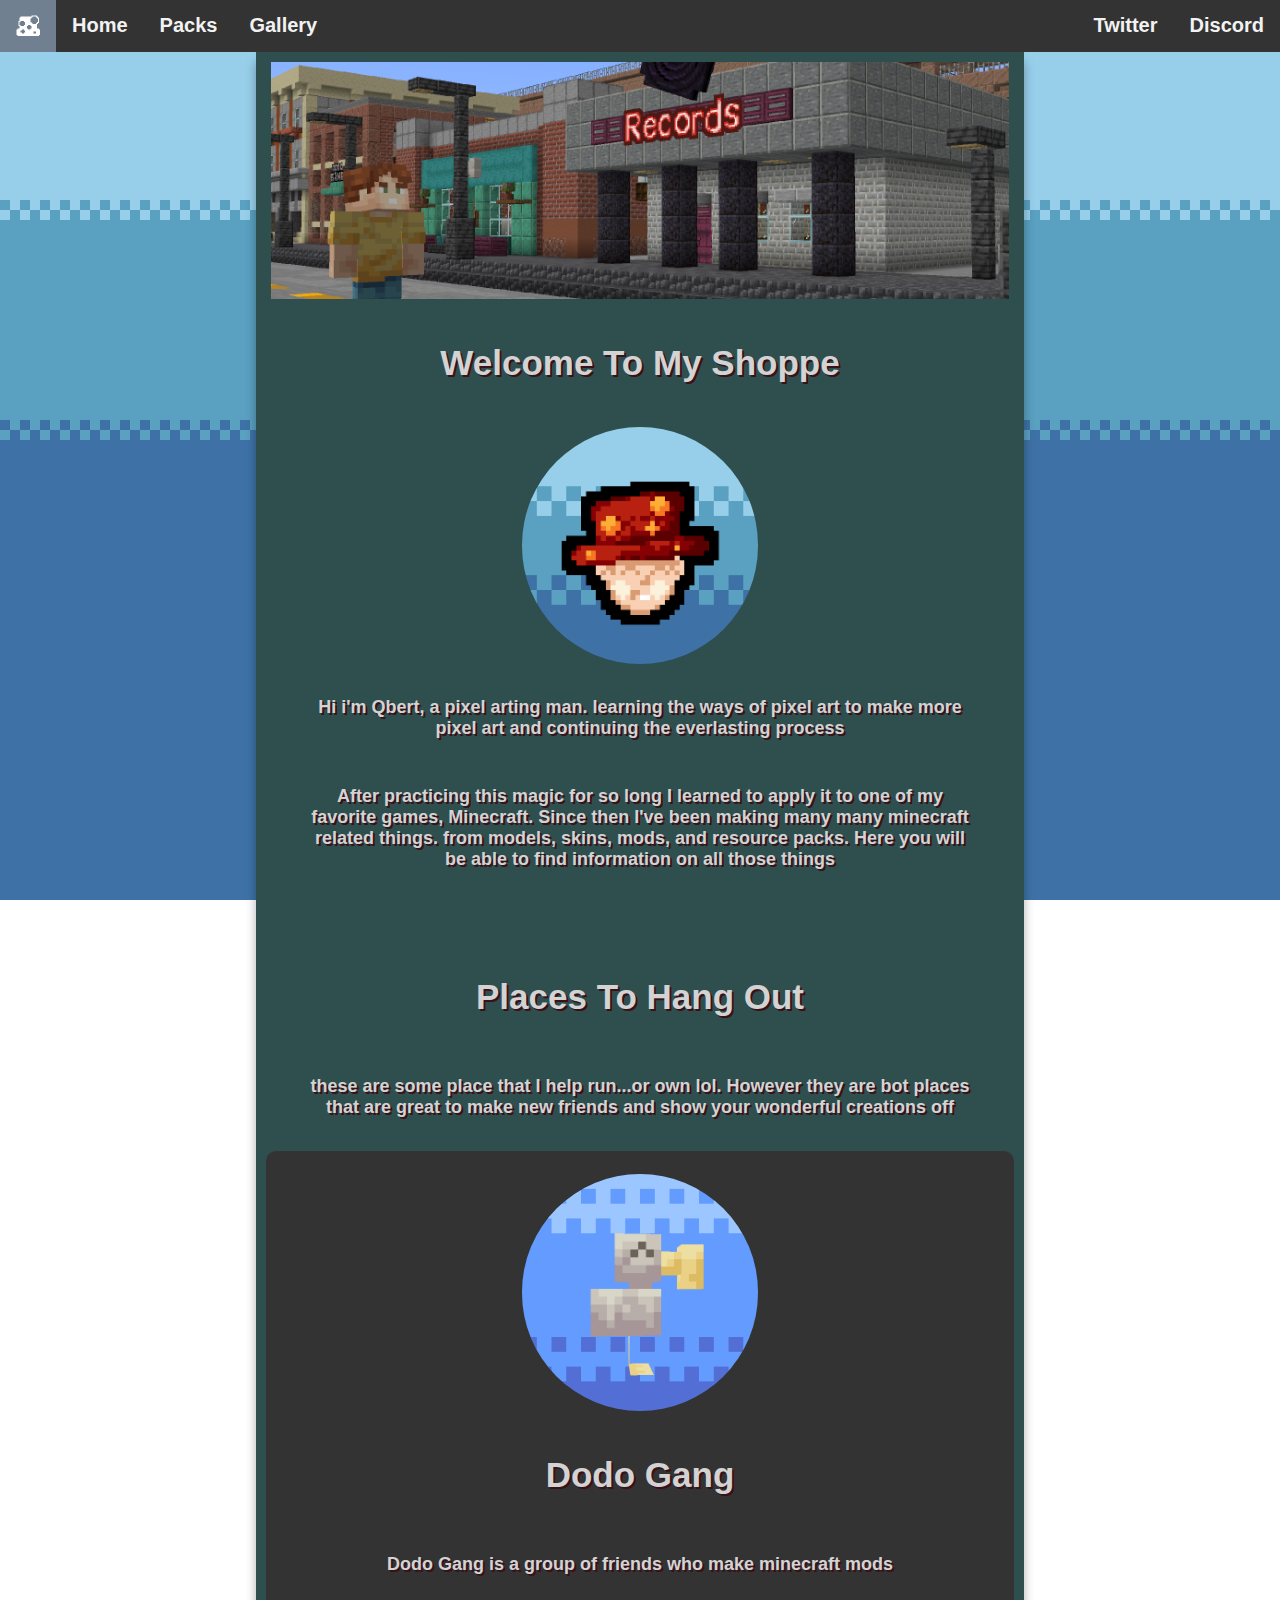
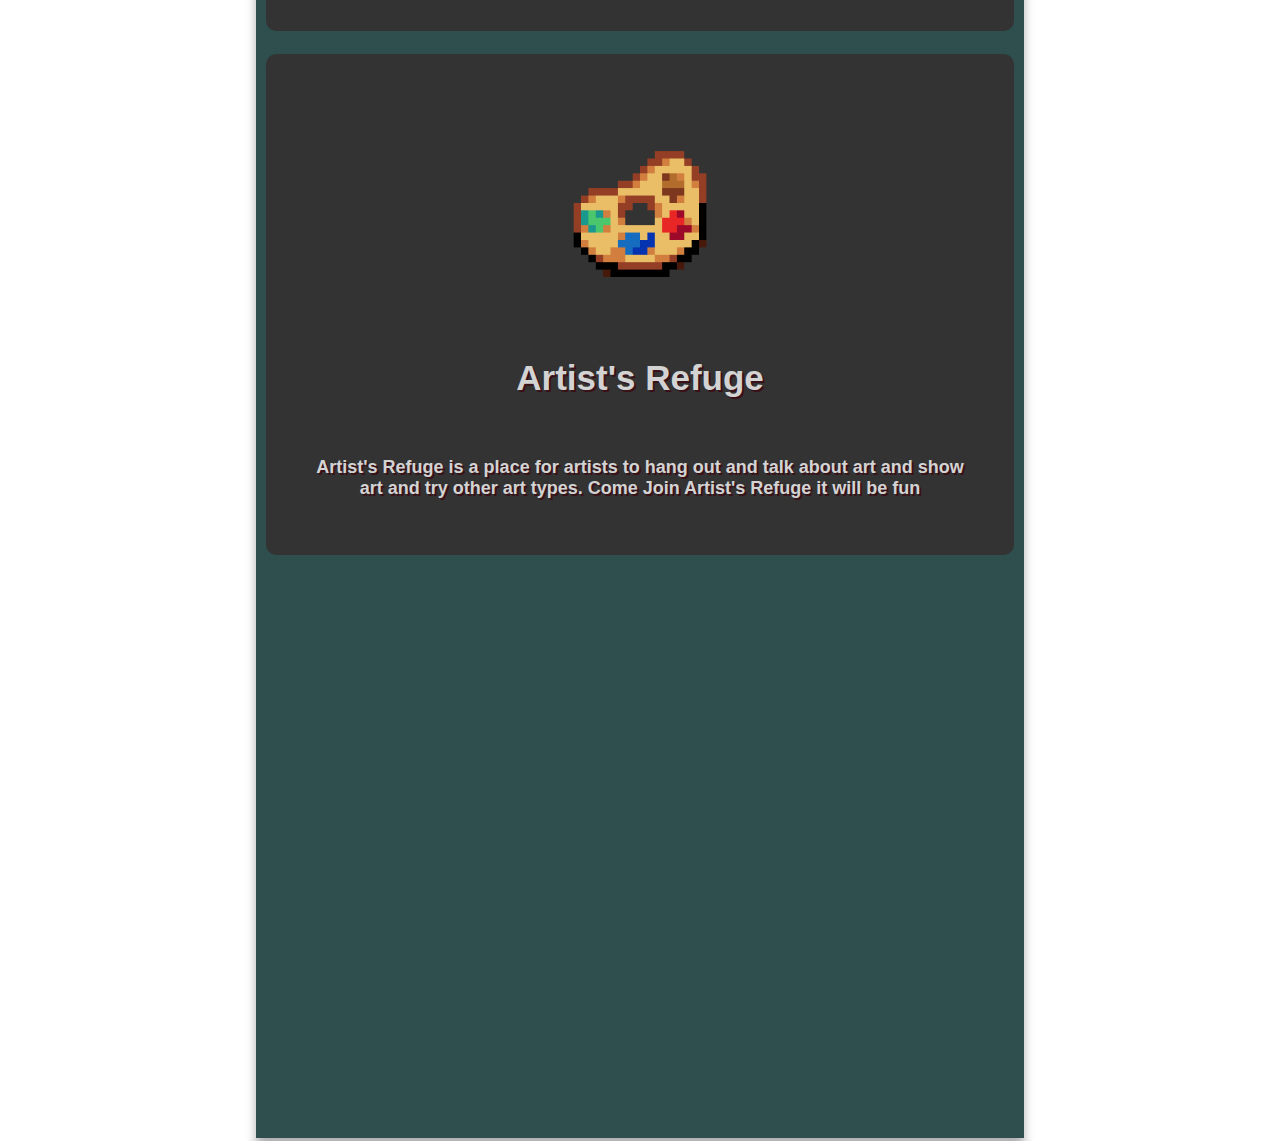
<file: index.html>
<!DOCTYPE html>
<html lang="en">
<head>
<title>Qbert's Shoppe</title>
<link rel = "stylesheet" href="styles.css">
    <link rel="icon" href="assets/icons/haticon.png">
    <meta property="og:type" content="website">
    <meta property="og:title" content="Qbert's Shoppe" />
    <meta property="og:description" content="Things to see, and things to download" />
    <meta property="og:url" content="https://youtu.be/dQw4w9WgXcQ" />
    <meta property="og:image" content="images/template/dodo_icon.png" />
    <link rel="stylesheet" href="https://cdnjs.cloudflare.com/ajax/libs/font-awesome/4.7.0/css/font-awesome.min.css">
</head>
<body>
<div class="topnav">
  <a href="index.html"><img src="assets/icons/haticon.png" class="topnavimg" alt="Qbert Icon" href="index.html"></a>
  <a href="index.html">Home</a>
  <a href="packs.html">Packs</a>
  <a href="gallery.html">Gallery</a>  
  <a href="https://discord.gg/N59mxbyKHe" style="float:right" target="_blank">Discord</a>
  <a href="https://twitter.com/TheQbert" style="float:right" target="_blank">Twitter</a>

</div>

<div class="row">
  <div class="column side">
  </div>
  
  <div class="column middle">
        <img class="topimg"   src="assets/home/banner.png" alt="Qbert Icon">
      
    <h2>Welcome To My Shoppe</h2>
        <img class="topimg"   src="assets/home/new%20profile.png" style="border-radius:50%;" alt="Qbert Icon">

      <p>Hi i'm Qbert, a pixel arting man. learning the ways of pixel art to make more pixel art and continuing the everlasting process</p>

<p>After practicing this magic for so long I learned to apply it to one of my favorite games, Minecraft. Since then I've been making many many minecraft related things. from models, skins, mods, and resource packs. Here you will be able to find information on all those things</p>
    <p></p>
      
      
      <h2>Places To Hang Out</h2>
      <p>these are some place that I help run...or own lol. However they are bot places that are great to make new friends and show your wonderful creations off</p>
      <div style="border-radius: 0.8vw;background-color: #333;">
                       <a href="https://dodogang.net/" target="_blank">           
          <br>
                  <img class="topimg" src="assets/home/dodo_spin.gif" style="border-radius:50%;" alt="Qbert Icon" >
          <h2>Dodo Gang</h2>
          <p>Dodo Gang is a group of friends who make minecraft mods</p>
      </div>      
      <div style="border-radius: 0.8vw;background-color: #333;">
                                <a href="https://discord.gg/2Q9SGEd" target="_blank">
                  <img class="topimg"   src="assets/home/ArtistsRefugeIcon.gif" style="border-radius:50%;" alt="Qbert Icon">
          <h2>Artist's Refuge</h2>
          <p>Artist's Refuge is a place for artists to hang out and talk about art and show art and try other art types. Come Join Artist's Refuge it will be fun</p>
      </div>
<div class="row">
  <div class="leftcolumn">
    <p></p>
    <p></p>
    <p></p>
    <p></p>
    <p></p>
    <p></p>
    <p></p>
    <p></p>
    <p></p>
    <p></p>
  </div>

  <div class="column side">
  </div>
</div>
  
<div class="footer">
    </div>  
</body>
</html>
</file>
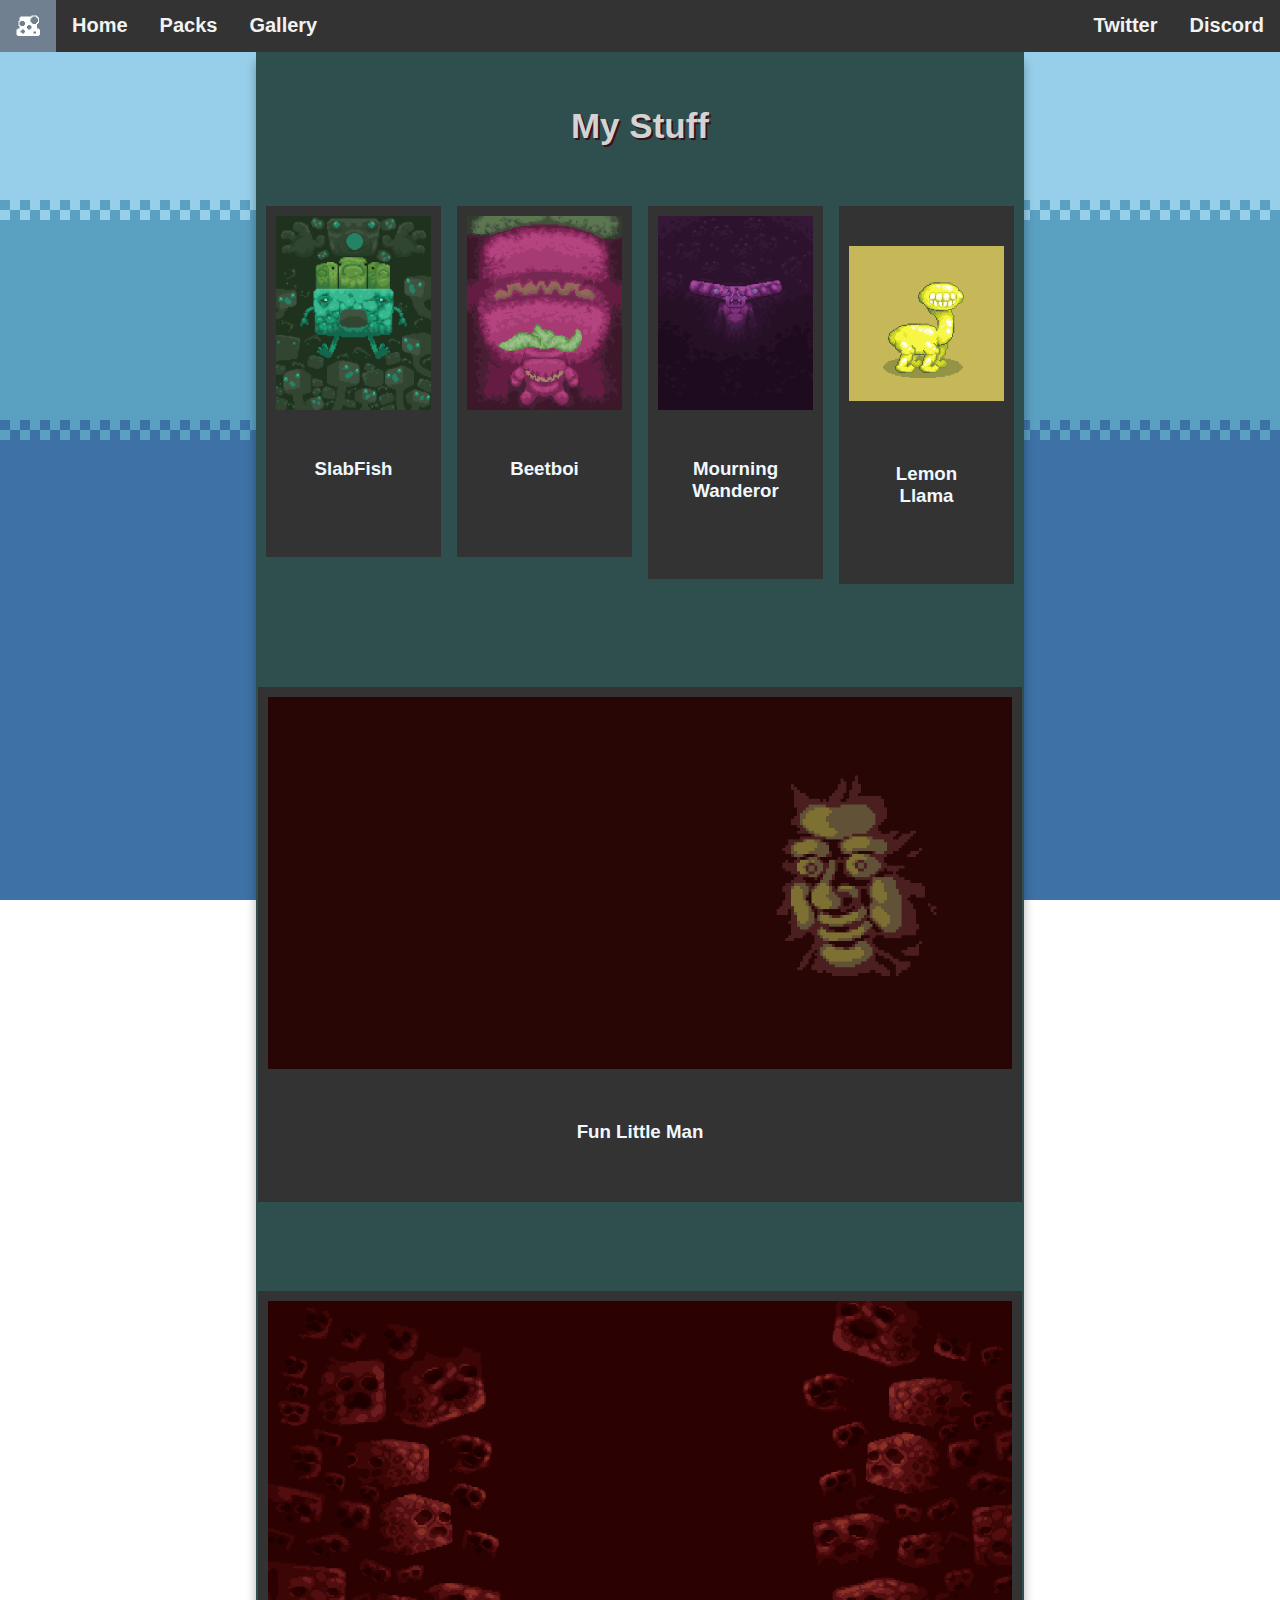
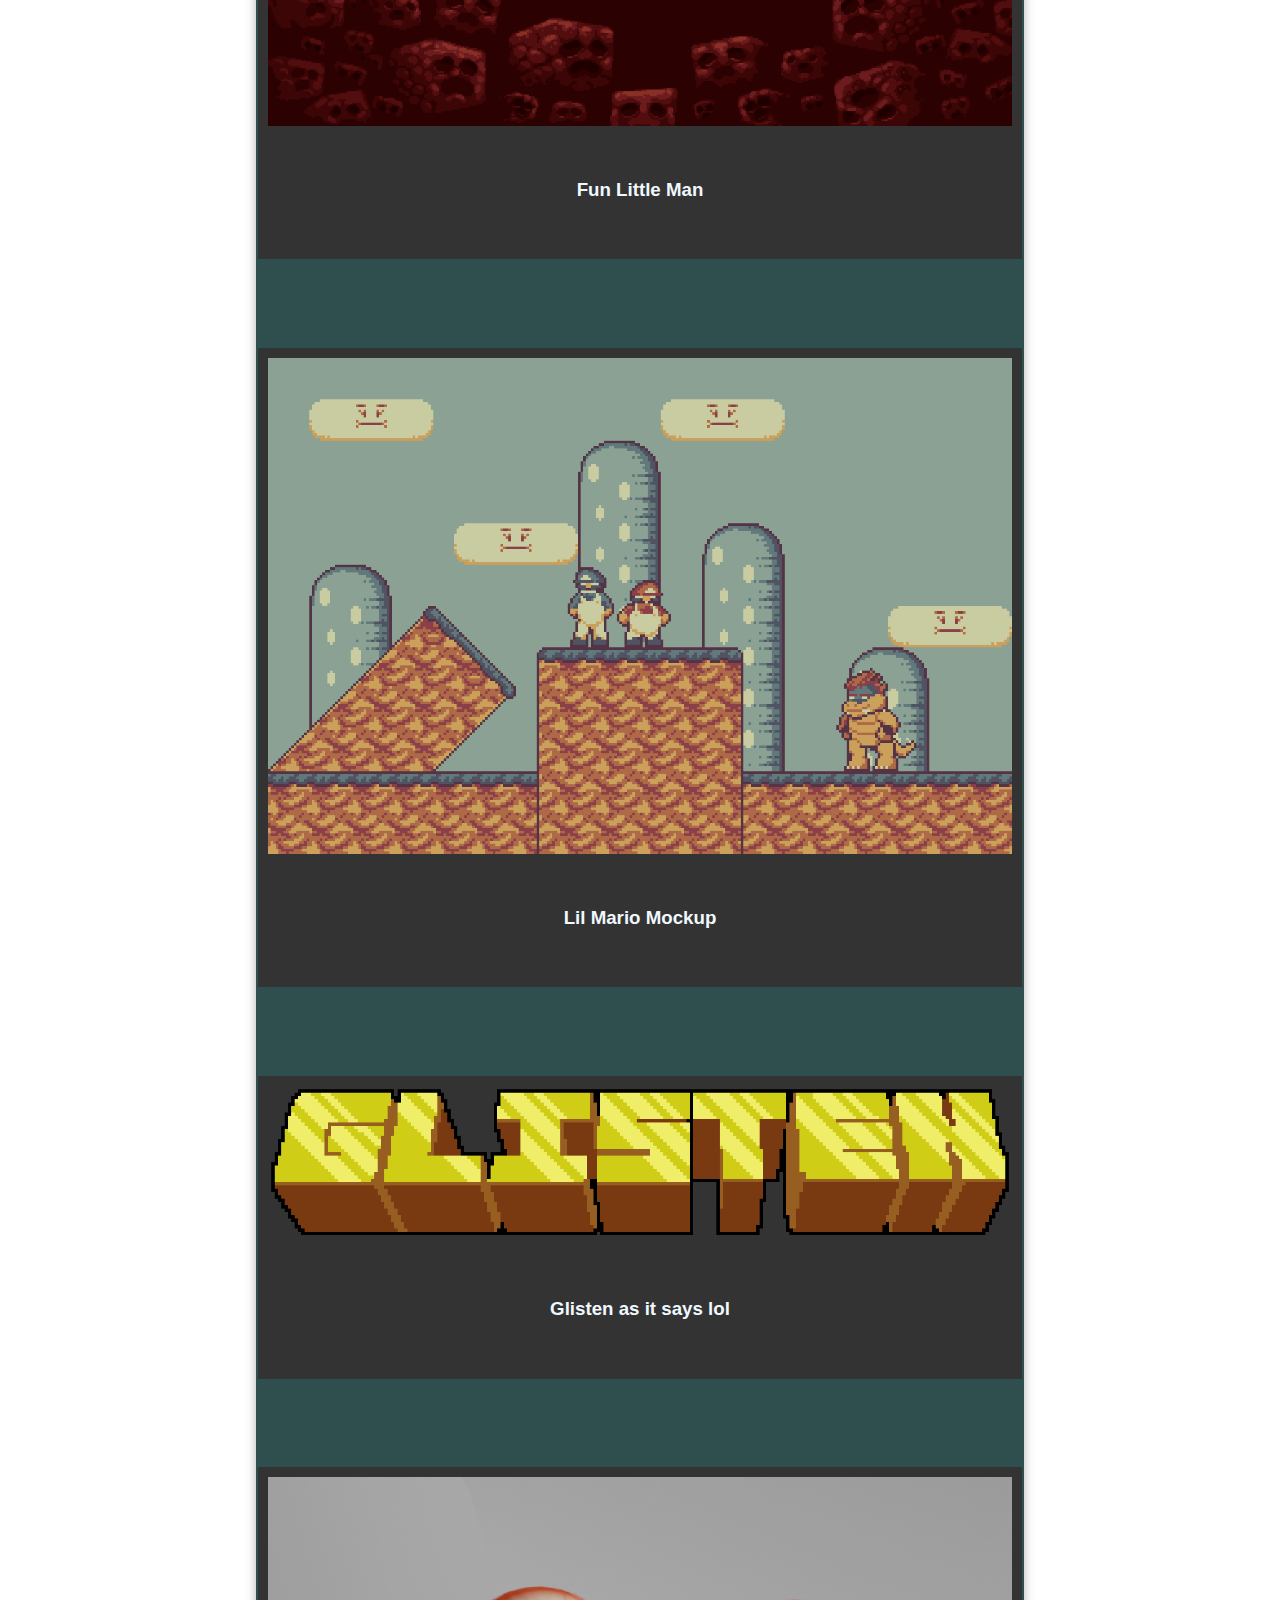
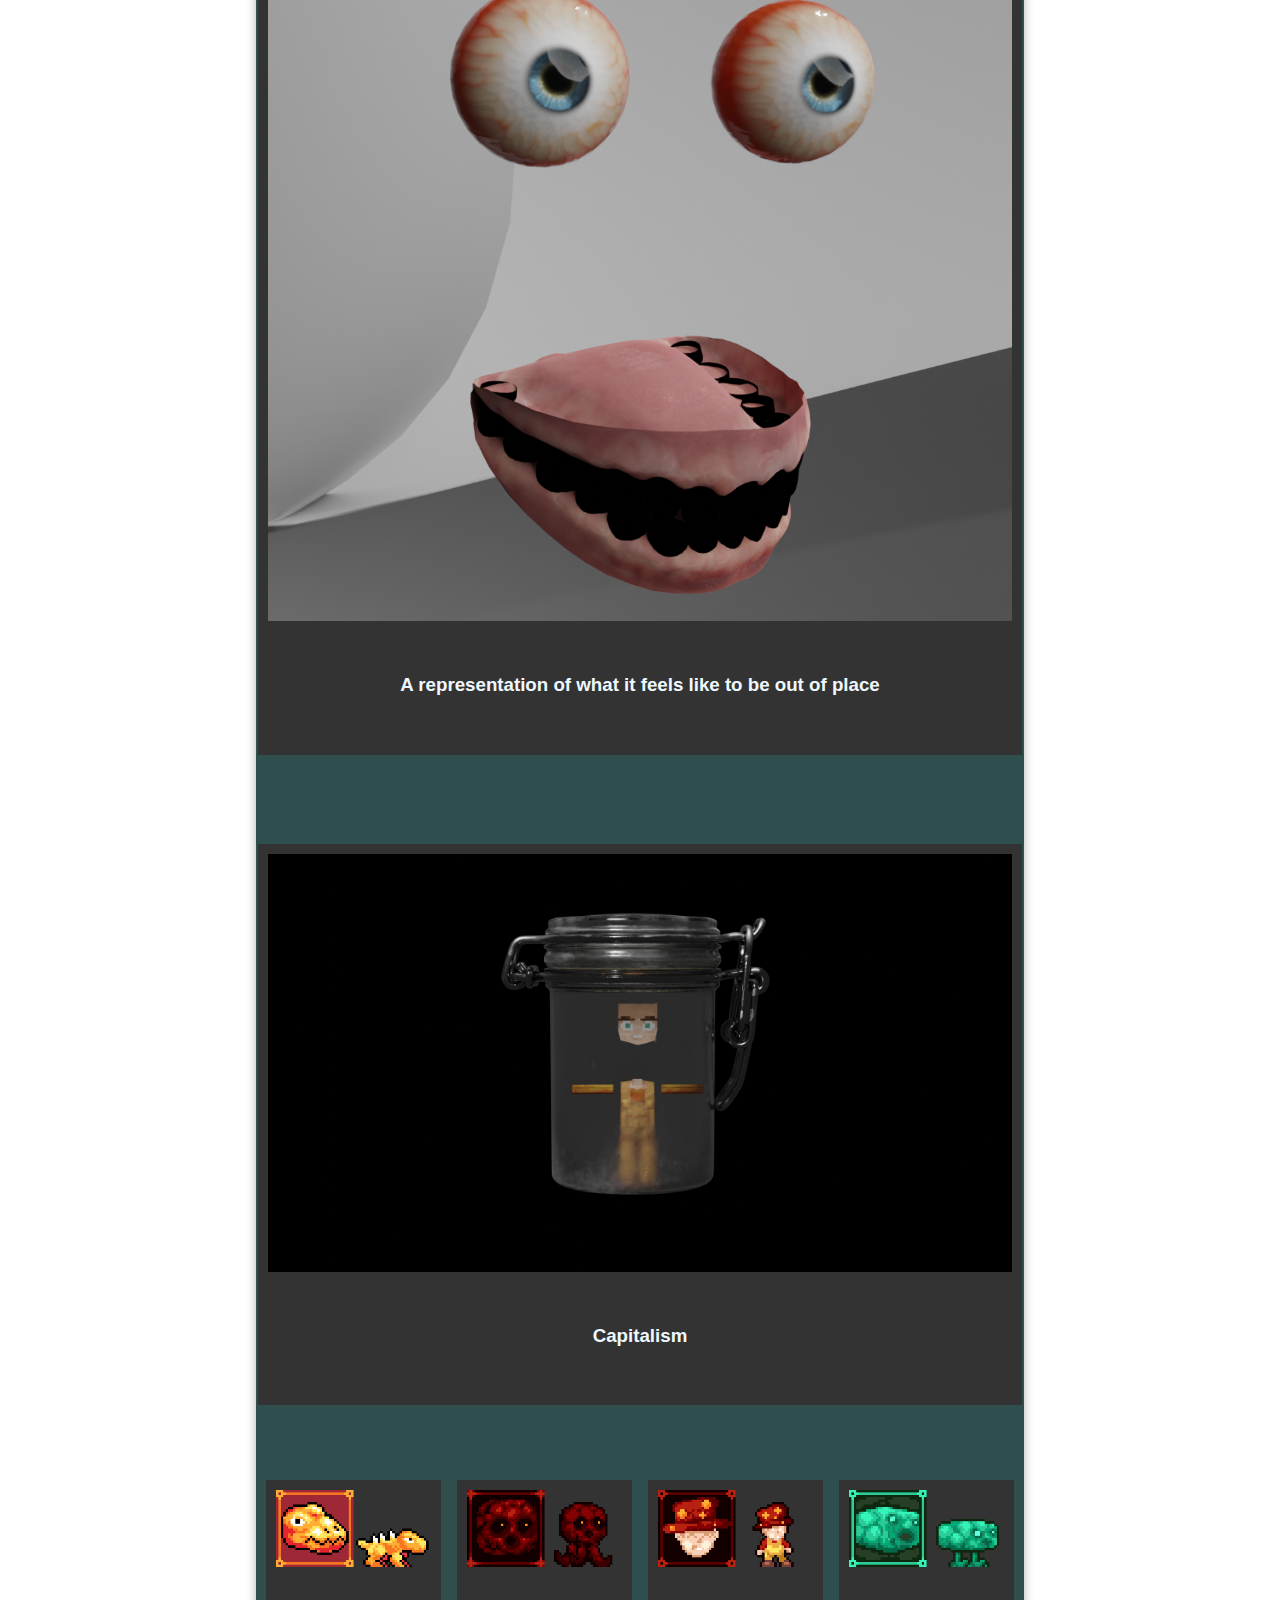
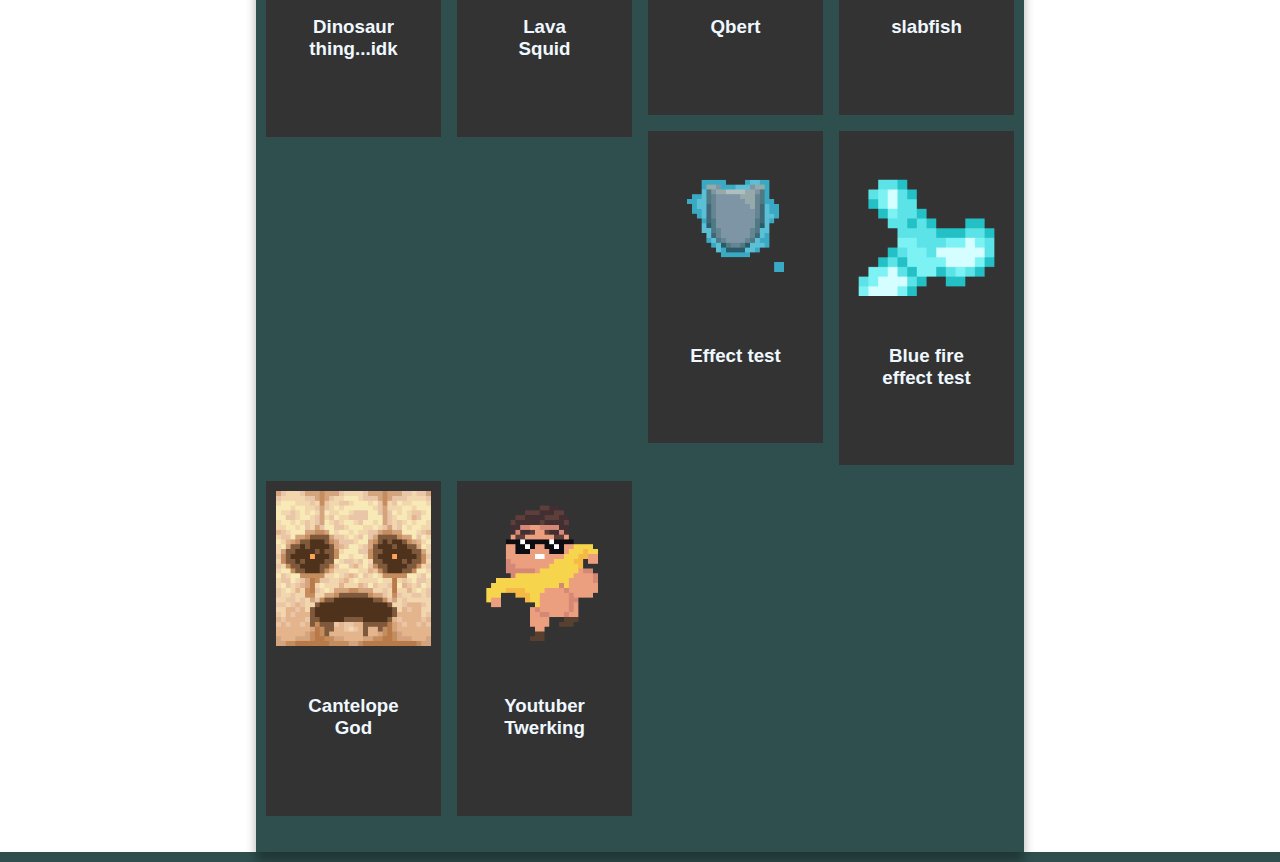
<file: gallery.html>
<!DOCTYPE html>
<html lang="en">
<head>
<title>Qbert's Shoppe</title>
<link rel = "stylesheet" href="styles.css">
    <link rel="icon" href="assets/icons/haticon.png">
    <meta property="og:type" content="website">
    <meta property="og:title" content="Qbert's Shoppe" />
    <meta property="og:description" content="Things to see, and things to download" />
    <meta property="og:url" content="https://youtu.be/dQw4w9WgXcQ" />
    <meta property="og:image" content="images/template/dodo_icon.png" />
    <link rel="stylesheet" href="https://cdnjs.cloudflare.com/ajax/libs/font-awesome/4.7.0/css/font-awesome.min.css">
</head>
<body>
<div class="topnav">
  <a href="index.html"><img src="assets/icons/haticon.png" class="topnavimg" alt="Qbert Icon" href="index.html"></a>
  <a href="index.html">Home</a>
  <a href="packs.html">Packs</a>
  <a href="gallery.html">Gallery</a>  
  <a href="https://discord.gg/N59mxbyKHe" style="float:right" target="_blank">Discord</a>
  <a href="https://twitter.com/TheQbert" style="float:right" target="_blank">Twitter</a>

</div>

<div class="row">
  <div class="column side">
  </div>
  
  <div class="column middle">
<h2>My Stuff</h2>
<div class="row">
  <div class="leftcolumn">
      <div class="grow">
    <div class="gcolumn">
    <div class="gcontent">
      <img src="assets/gallery/slabfishpromo.png" alt="Slabfish" style="width:100%" class="image">
      <h3>SlabFish</h3>
      <gp></gp>
    </div>
  </div>
    <div class="gcolumn">
    <div class="gcontent">
      <img src="assets/gallery/beetboi_promo.png" alt="Beetboi" style="width:100%" class="image">
      <h3>Beetboi</h3>
      <gp></gp>
    </div>
  </div>
    <div class="gcolumn">
    <div class="gcontent">
      <img src="assets/gallery/mourning_wanderorpromo.png" alt="Slabfish" style="width:100%" class="image">
      <h3>Mourning Wanderor</h3>
      <gp></gp>
    </div>
  </div>
    <div class="gcolumn">
    <div class="gcontent">
      <img src="assets/gallery/Lemon_LLAMA.png" alt="Slabfish" style="width:100%; padding-top: 30px" class="image">
      <h3 style="padding-top: 3.4vw">Lemon Llama</h3>
      <gp></gp>
    </div>
  </div>
          <h2><br><br><br><br><br><br><br><br><br><br></h2>          
    <div class="gcontent">
  <img src="assets/gallery/fun_little_man_back.png" alt="Fun LIttle M" style="width:100%">
  <h3>Fun Little Man</h3>
</div>
          <h2></h2>          
    <div class="gcontent">
  <img src="assets/gallery/Brewing_Striders.png" alt="Brewing Striders" style="width:100%">
  <h3>Fun Little Man</h3>
</div>
          <h2></h2>          
    <div class="gcontent">
  <img src="assets/gallery/mock_up_mario.png" alt="Brewing Striders" style="width:100%">
  <h3>Lil Mario Mockup</h3>
</div>
        <h2></h2>          
    <div class="gcontent">
  <img src="assets/gallery/Glisten_Title.png" alt="Brewing Striders" style="width:100%">
  <h3>Glisten as it says lol</h3>
</div>
          <h2></h2>
    <div class="gcontent">
  <img src="assets/gallery/detheption.png" alt="Brewing Striders" style="width:100%">
  <h3>A representation of what it feels like to be out of place</h3>
</div>
          <h2></h2>
    <div class="gcontent">
  <img src="assets/gallery/jarman.png" alt="Brewing Striders" style="width:100%">
  <h3>Capitalism</h3>
</div>
    <p></p>
    <div class="gcolumn">
    <div class="gcontent">
      <img src="assets/gallery/dino.png" alt="Slabfish" style="width:100%" class="image">
      <h3>Dinosaur thing...idk</h3>
      <gp></gp>
    </div>
  </div>
    <div class="gcolumn">
    <div class="gcontent">
      <img src="assets/gallery/lava_squid.png" alt="Beetboi" style="width:100%" class="image">
      <h3>Lava Squid</h3>
      <gp></gp>
    </div>
  </div>
    <div class="gcolumn">
    <div class="gcontent">
      <img src="assets/gallery/Qbert.png" alt="Slabfish" style="width:100%" class="image">
      <h3>Qbert</h3>
      <gp></gp>
    </div>
  </div>
    <div class="gcolumn">
    <div class="gcontent">
      <img src="assets/gallery/slabfish.png" alt="Slabfish" style="width:100%" class="image">
      <h3>slabfish</h3>
      <gp></gp>
    </div>
  </div>
    <div class="gcolumn">
    <div class="gcontent">
      <img src="assets/gallery/absorption_shimmer.gif" alt="Slabfish" style="width:100%" class="image">
      <h3>Effect test</h3>
      <gp></gp>
    </div>
  </div>
    <div class="gcolumn">
    <div class="gcontent">
      <img src="assets/gallery/blue%20fire.gif" alt="Slabfish" style="width:100%" class="image">
      <h3>Blue fire effect test</h3>
      <gp></gp>
    </div>
  </div>
    <div class="gcolumn">
    <div class="gcontent">
      <img src="assets/gallery/cantelope_god.gif" alt="Slabfish" style="width:100%" class="image">
      <h3>Cantelope God</h3>
      <gp></gp>
    </div>
  </div>    
    <div class="gcolumn">
    <div class="gcontent">
      <img src="assets/gallery/jerk.gif" alt="Slabfish" style="width:100%" class="image">
      <h3>Youtuber Twerking</h3>
      <gp></gp>
    </div>
  </div>    
  </div>
      <gp></gp>
    </div>
  </div>
      <gp></gp>
    </div>


  <div class="column side">
  </div>
</div>
  
<div class="footer">
    </div>  
</body>
</html>
</file>
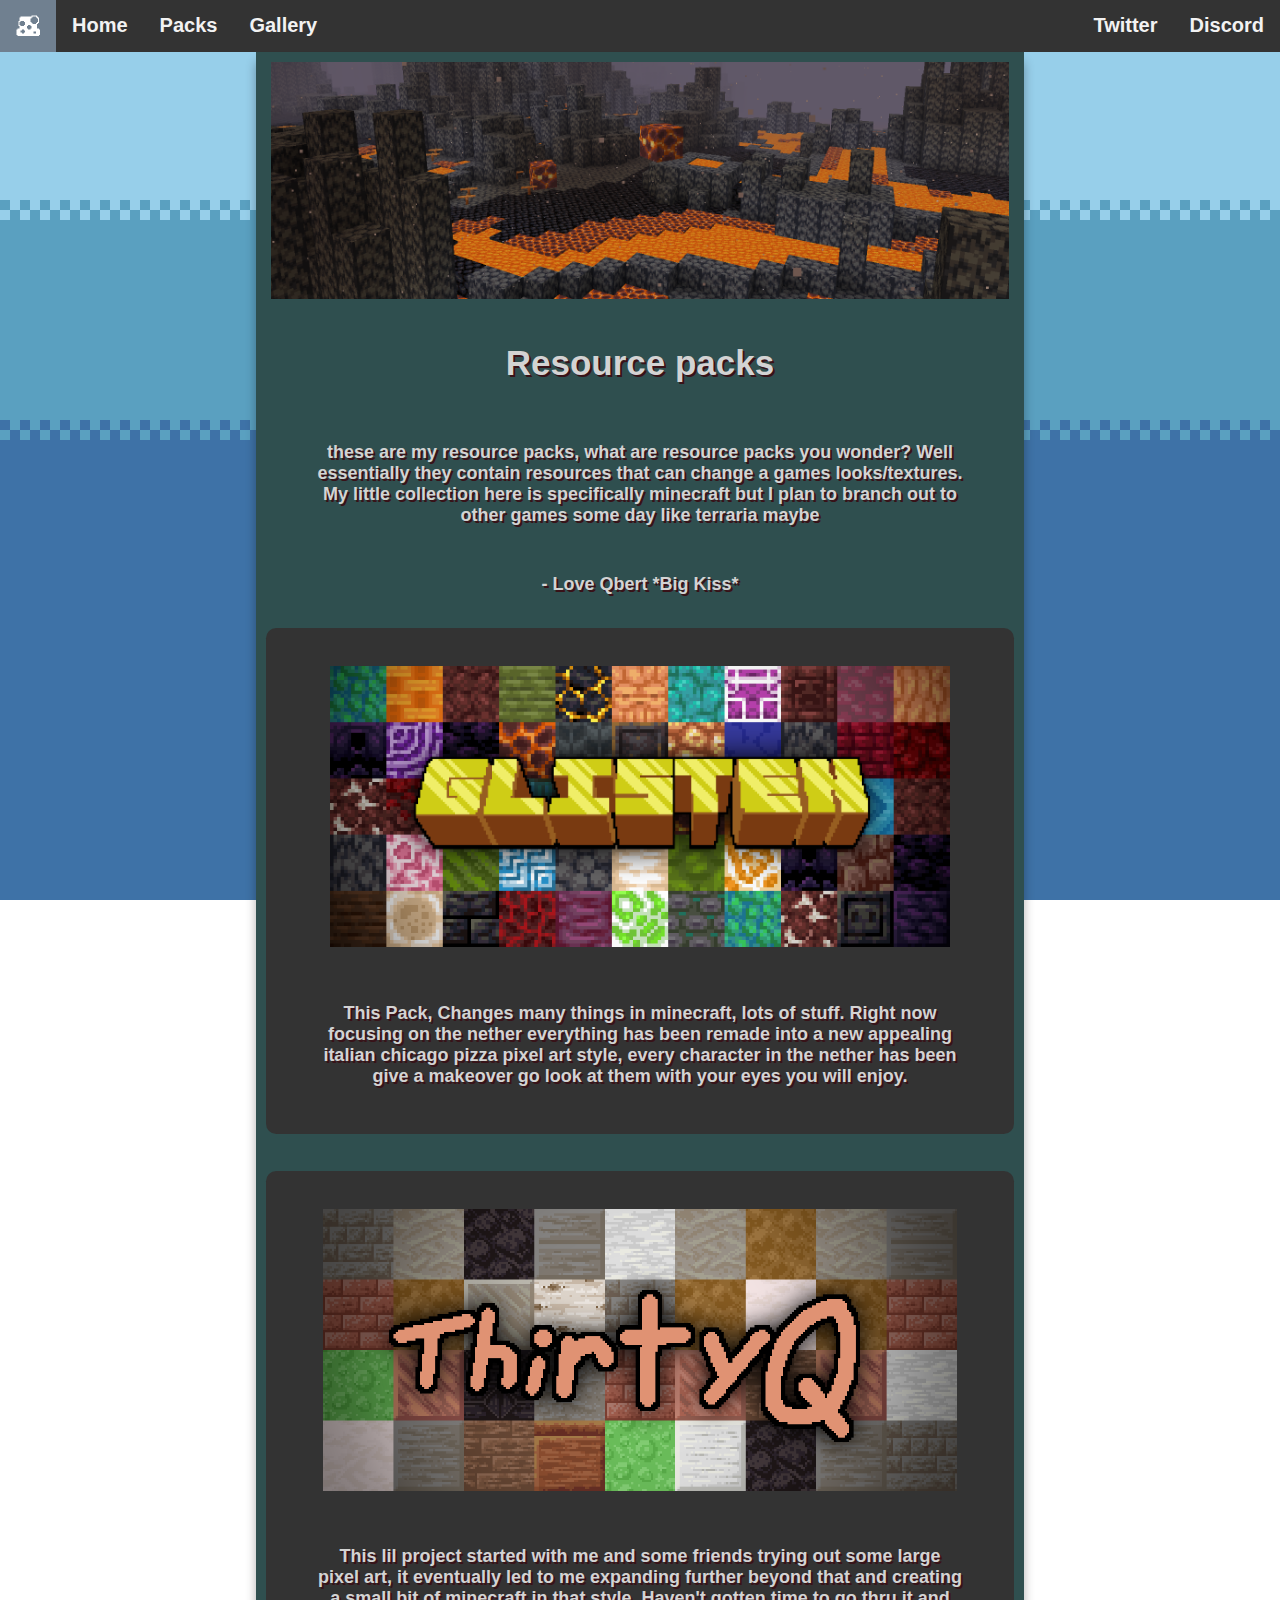
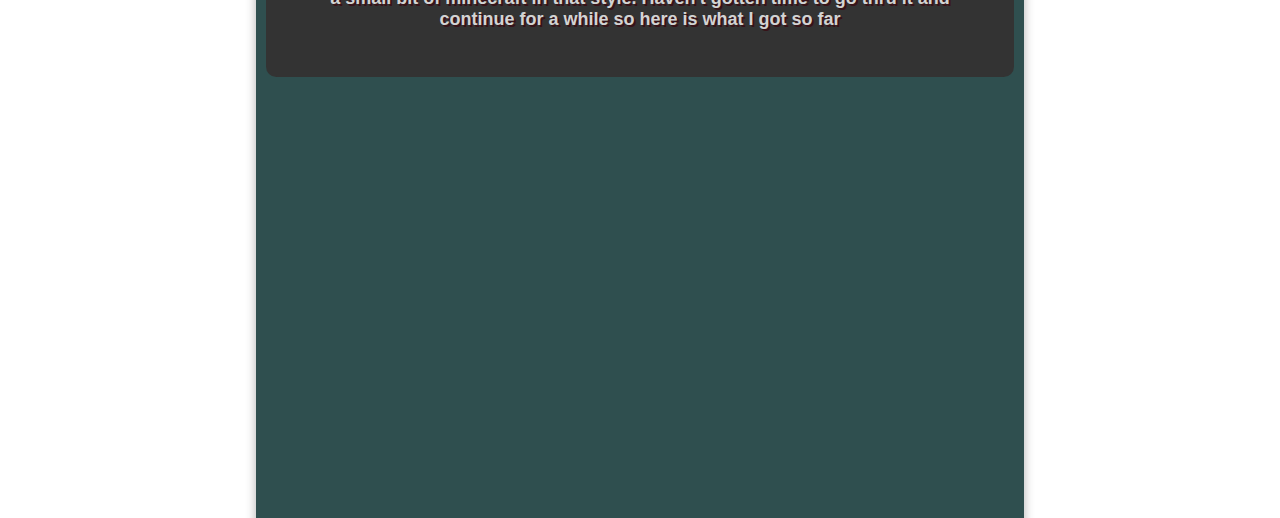
<file: packs.html>
<!DOCTYPE html>
<html lang="en">
<head>
<title>Qbert's Shoppe</title>
<link rel = "stylesheet" href="styles.css">
    <link rel="icon" href="assets/icons/haticon.png">
    <meta property="og:type" content="website">
    <meta property="og:title" content="Qbert's Shoppe" />
    <meta property="og:description" content="Things to see, and things to download" />
    <meta property="og:url" content="https://youtu.be/dQw4w9WgXcQ" />
    <meta property="og:image" content="images/template/dodo_icon.png" />
    <link rel="stylesheet" href="https://cdnjs.cloudflare.com/ajax/libs/font-awesome/4.7.0/css/font-awesome.min.css">
</head>
<body>
<div class="topnav">
  <a href="index.html"><img src="assets/icons/haticon.png" class="topnavimg" alt="Qbert Icon" href="index.html"></a>
  <a href="index.html">Home</a>
  <a href="packs.html">Packs</a>
  <a href="gallery.html">Gallery</a>  
  <a href="https://discord.gg/N59mxbyKHe" style="float:right" target="_blank">Discord</a>
  <a href="https://twitter.com/TheQbert" style="float:right" target="_blank">Twitter</a>

</div>

<div class="row">
  <div class="column side">
  </div>
  
  <div class="column middle">
              <img class="topimg"   src="assets/packs/banner.png" alt="Qbert Icon">
<h2>Resource packs</h2>
<p>these are my resource packs, what are resource packs you wonder? Well essentially they contain resources that can change a games looks/textures. My little collection here is specifically minecraft but I plan to branch out to other games some day like terraria maybe</p>
    <p>- Love Qbert *Big Kiss*</p>
<div class="row">
  <div class="leftcolumn" href="https://www.curseforge.com/minecraft/texture-packs/glisten" target="_blank">
    <div class="card">
      <div>
             <a href="https://www.curseforge.com/minecraft/texture-packs/glisten" target="_blank">           
                 <img class="cardimg" href="index.html" src="assets/packs/glisten_banner.png" alt="Qbert Icon">
                 </a>

        </div>
      <p>This Pack, Changes many things in minecraft, lots of stuff. Right now focusing on the nether everything has been remade into a new appealing italian chicago pizza pixel art style, every character in the nether has been give a makeover go look at them with your eyes you will enjoy.</p>
    </div>
      <br>
      <br>
    <div class="card">
      <div>
             <a href="https://www.curseforge.com/minecraft/texture-packs/thirtyq" target="_blank">           
                 <img class="cardimg" href="index.html" src="assets/packs/30q_banner.png" alt="Qbert Icon">
                 </a>

        </div>
      <p>This lil project started with me and some friends trying out some large pixel art, it eventually led to me expanding further beyond that and creating a small bit of minecraft in that style. Haven't gotten time to go thru it and continue for a while so here is what I got so far</p>
    </div>
    <p></p>
    <p></p>
    <p></p>
    <p></p>
    <p></p>
    <p></p>
    <p></p>
    <p></p>
  </div>

  <div class="column side">
  </div>
</div>
  
<div class="footer">
    </div>  

</body>
</html>
</file>
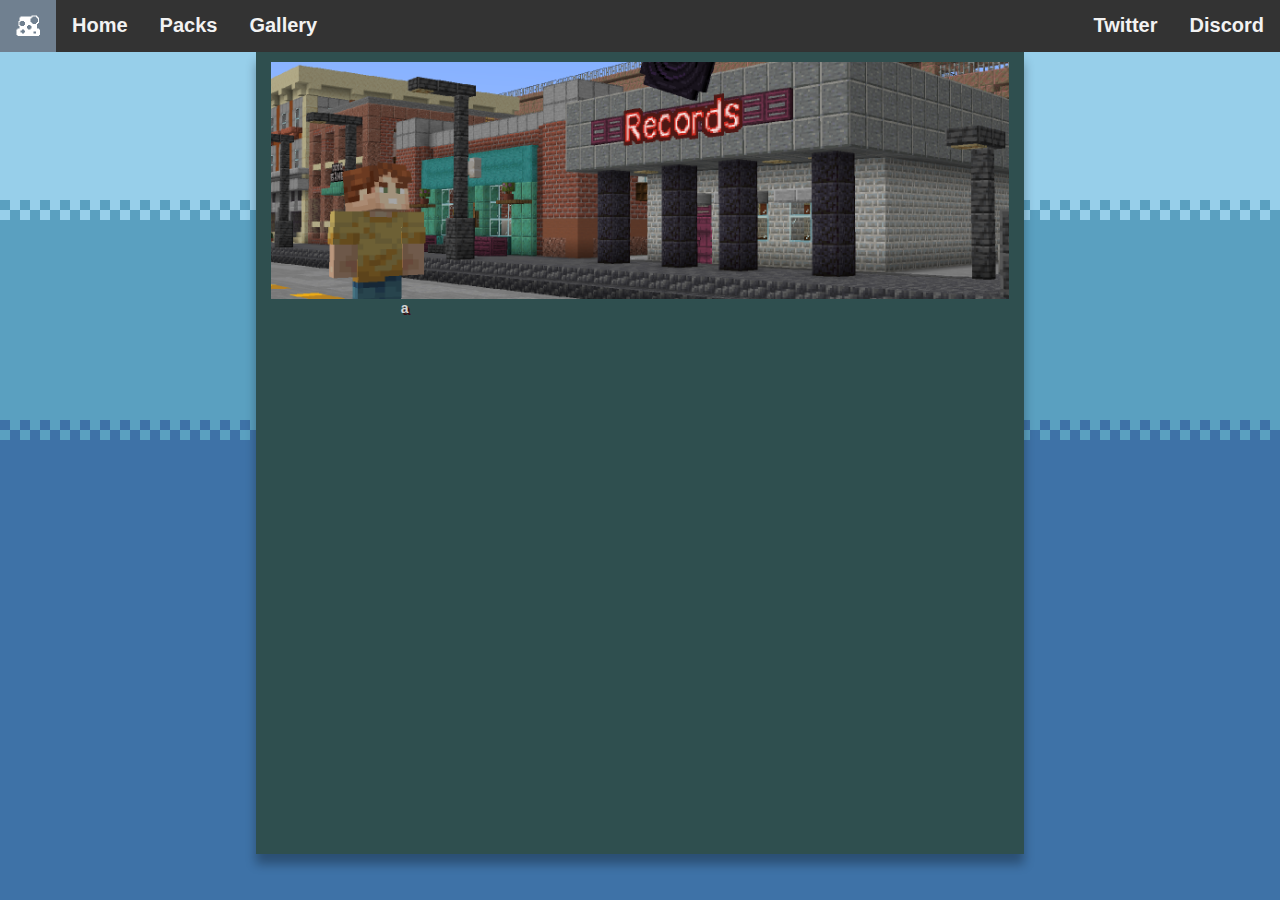
<file: wiki.html>
<!DOCTYPE html>
<html lang="en">
<head>
<title>Qbert's Shoppe</title>
<link rel = "stylesheet" href="styles.css">
    <link rel="icon" href="assets/icons/haticon.png">
    <meta property="og:type" content="website">
    <meta property="og:title" content="Qbert's Shoppe" />
    <meta property="og:description" content="Things to see, and things to download" />
    <meta property="og:url" content="https://youtu.be/dQw4w9WgXcQ" />
    <meta property="og:image" content="images/template/dodo_icon.png" />
    <link rel="stylesheet" href="https://cdnjs.cloudflare.com/ajax/libs/font-awesome/4.7.0/css/font-awesome.min.css">
</head>
<body>
<div class="topnav">
  <a href="index.html"><img src="assets/icons/haticon.png" class="topnavimg" alt="Qbert Icon" href="index.html"></a>
  <a href="index.html">Home</a>
  <a href="packs.html">Packs</a>
  <a href="gallery.html">Gallery</a>  
  <a href="https://discord.gg/N59mxbyKHe" style="float:right" target="_blank">Discord</a>
  <a href="https://twitter.com/TheQbert" style="float:right" target="_blank">Twitter</a>

</div>

<div class="row">
  <div class="column side">
  </div>
  
  <div class="column middle">
        <img class="topimg"   src="assets/home/banner.png" alt="Qbert Icon">
<div>
<p1>a</p1>
</div>

<div class="row">
  <div class="leftcolumn">
    <p></p>
    <p></p>
    <p></p>
    <p></p>
    <p></p>
    <p></p>
    <p></p>
    <p></p>
    <p></p>
    <p></p>
  </div>

  <div class="column side">
  </div>
</div>
  
<div class="footer">
    </div>  
</body>
</html>
</file>
<file: styles.css>
* {
  box-sizing: border-box;
}
body {
  margin: 0;
  background-image: url('assets/home/background.png');
  background-size: cover;
  background-attachment: fixed;  
}
/* Style the header */
.header {
  background-color: #f1f1f1;
  padding: 20px;
  text-align: center;
}
/* Style the top navigation bar */
.topnav {
  overflow: hidden;
  background-color: #333;
}

/* Style the topnav links */
.topnav a {
  float: left;
  display: block;
  color: #f2f2f2;
  text-align: center;

  text-decoration: none;
}

/* Change color on hover */
.topnav a:hover {
  background-color: slategray;
  color: aliceblue;
}
.topnavimg{
    height: 24px;
    display: block;
    margin-left: auto;
    margin-right: auto;
}

/* Create three unequal columns that floats next to each other */
.column {
  float: left;
  padding: 10px;
}

/* Left and right column */
.column.side {
  width: 20%;
}

/* Middle column */
.column.middle {
  width: 60%;
  background-size: 100%;
  background-color: darkslategray;
  box-shadow: 0 10px 10px rgb(0 0 0 / 31%)
}

/* Clear floats after the columns */
.row:after {
  content: "";
  display: table;
  clear: both;
}

/* Responsive layout - makes the three columns stack on top of each other instead of next to each other */
@media screen and (max-width: 600px) {
  .column.side, .column.middle {
    width: 100%;
  }
}

/* Style the footer */
.footer {
  background-color: darkslategray;
  padding: 5px;
  text-align: center;
}
p{
    font-family: Arial, Helvetica, sans-serif;
    color: lightgray;
    text-shadow: 2px 2px #381218; 
    font-size: 18px ;
    padding: 2% ;
    padding-left:5%;
    padding-right:5%;
    text-align: center;
    font-weight: bold;
}
p1{
    font-family: Arial, Helvetica, sans-serif;
    color: lightgray;
    text-shadow: 2px 2px #381218; 
    font-size: 14px ;
    padding-left:18%;
    padding-right:5%;
    text-align: center;
    font-weight: bold;
}
h2{
    font-family: Arial, Helvetica, sans-serif;
    color: lightgray;
    text-shadow: 2px 2px #381218; 
    padding: 2% ;
    text-align: center;
    font-weight: bold; 
    font-size: 35px;
}
a{
  font-family: Arial, Helvetica, sans-serif;
  font-size: 20px;
  font-weight: bold;
  text-decoration: none; 
  color: aliceblue ;
    padding: 14px 16px;
}
.topimg{
    height: 18.5vw;
    display: block;
    margin-left: auto;
    margin-right: auto;
}
/* Add a card effect for articles */
.card {
  background-color: #333;
  padding: 15px;
  margin-top: 1px;
  border-radius: 0.8vw
}
.cardimg{
    height:22vw;
    display: block;
    margin-left: auto;
    margin-right: auto;
}
.card:hover{
  background-color: slategray;
  color: aliceblue;
}

/* Header/Blog Title */
.header {
  padding: 30px;
  text-align: center;
  background: white;
}
/* Clear floats after the columns */
.row:after {
  content: "";
  display: table;
  clear: both;
}
.gcontent {
  background-color: #333;
  padding: 10px;
}
.gcontent:hover {
  background-color: #333;
  padding: 10px;
    
      -webkit-transition: height 0.5s ease-out;
  -moz-transition: height 0.5s ease-out;
  -o-transition: height 0.5s ease-out;
  transition: height 0.5s ease-out;
}
/* Responsive layout - makes a two column-layout instead of four columns */
@media screen and (max-width: 900px) {
  .gcolumn {
    width: 50%;
  }
}

/* Responsive layout - makes the two columns stack on top of each other instead of next to each other */
@media screen and (max-width: 600px) {
  .gcolumn {
    width: 100%;
  }
}
.grow {
  margin: 8px -16px;
}

/* Add padding BETWEEN each column */
.grow,
.grow > .gcolumn {
  padding: 8px;
}

/* Create four equal columns that floats next to each other */
.gcolumn {
  float: left;
  width: 25%;
}
gp{
    font-family: Arial, Helvetica, sans-serif;
    color: lightgray;
    text-shadow: 2px 2px #381218; 
    font-size: 16px ;
    padding: 2% ;
    padding-left:5%;
    padding-right:5%;
    text-align: center;
    font-weight: bold;
}h3 {
  font-family: Arial, Helvetica, sans-serif;
  padding: 30px;
  text-align: center;
  color: aliceblue
}
.overlay {
  position: absolute; 
  bottom: 0; 
  background: rgb(0, 0, 0);
  background: rgba(0, 0, 0, 0.5); /* Black see-through */
  color: #f1f1f1; 
  width: 100%;
  transition: .5s ease;
  opacity:0;
  color: white;
  font-size: 20px;
  padding: 20px;
  text-align: center;
}
.container:hover .overlay {
  opacity: 1;
}
.image {
  display: block;
  width: 100%;
  height: auto;
}
.dis:hover{
  background-color: slategray;
  color: aliceblue;
}
</file>
